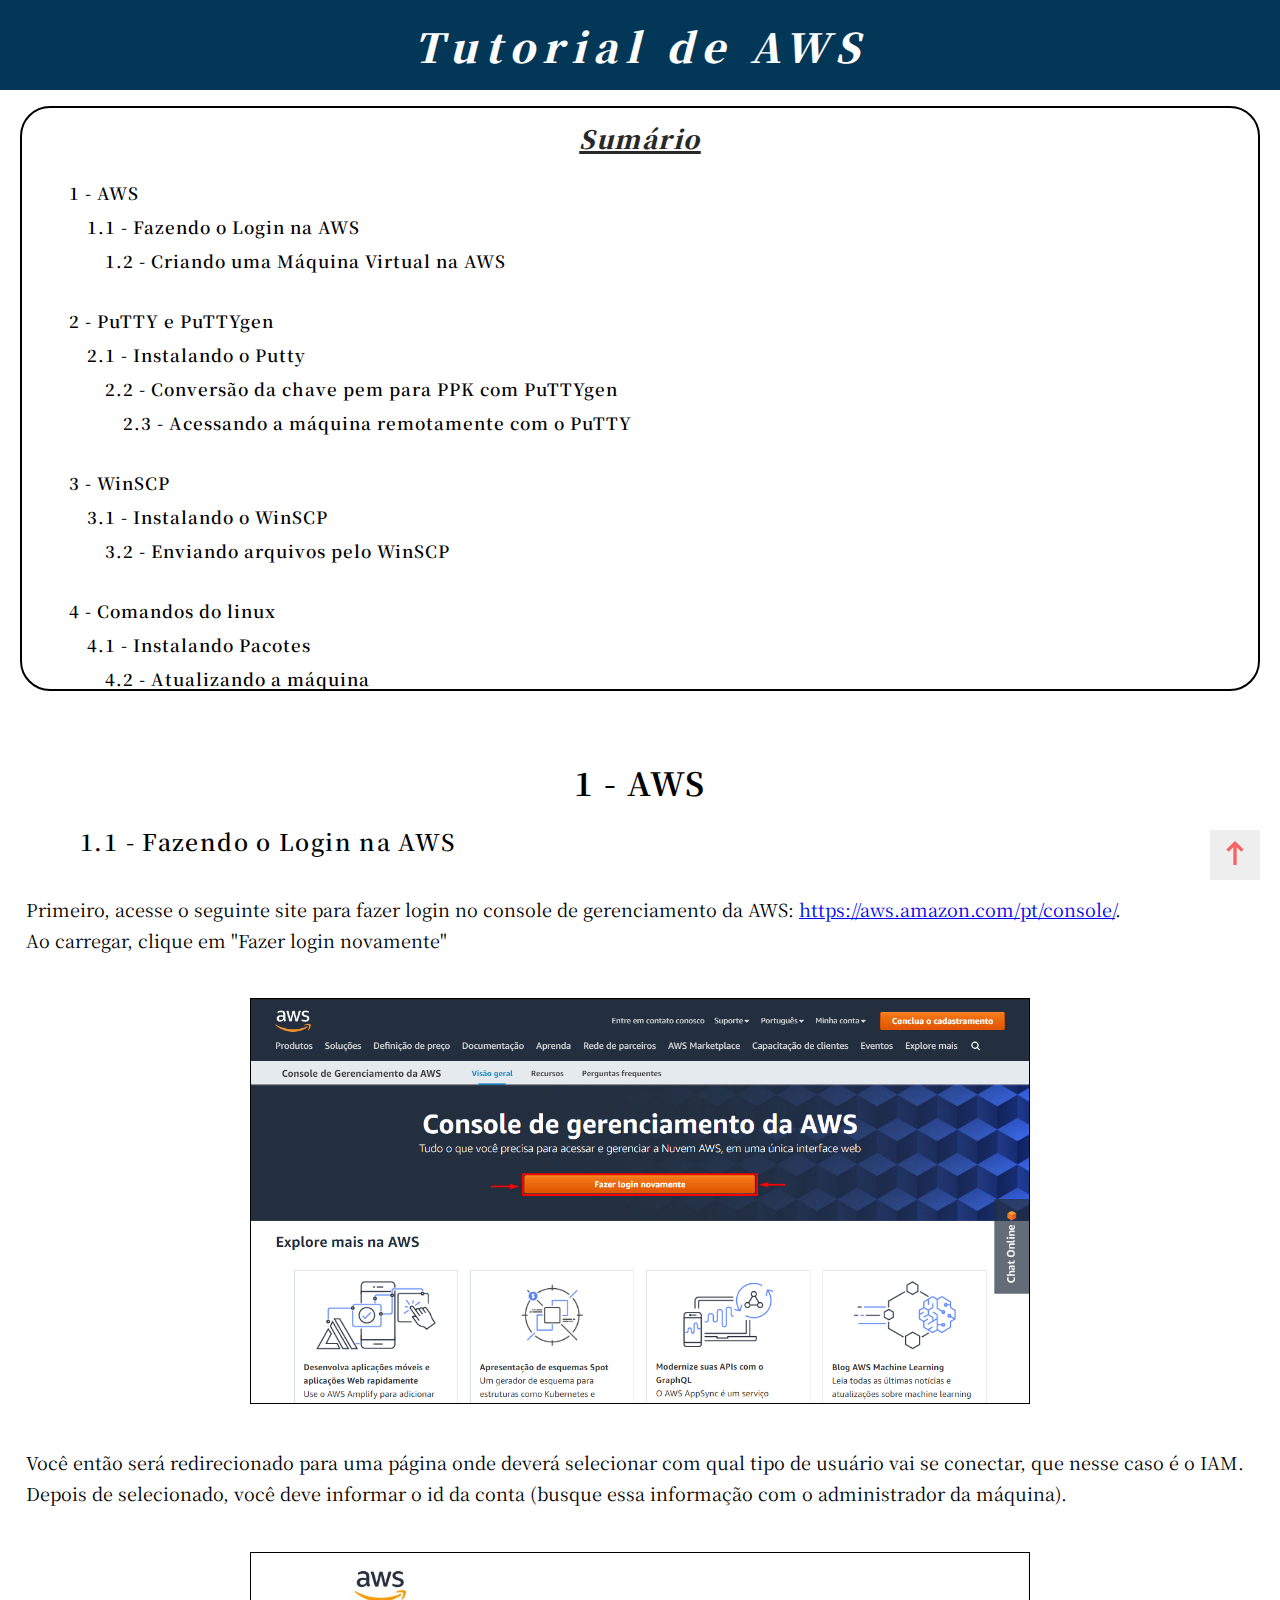
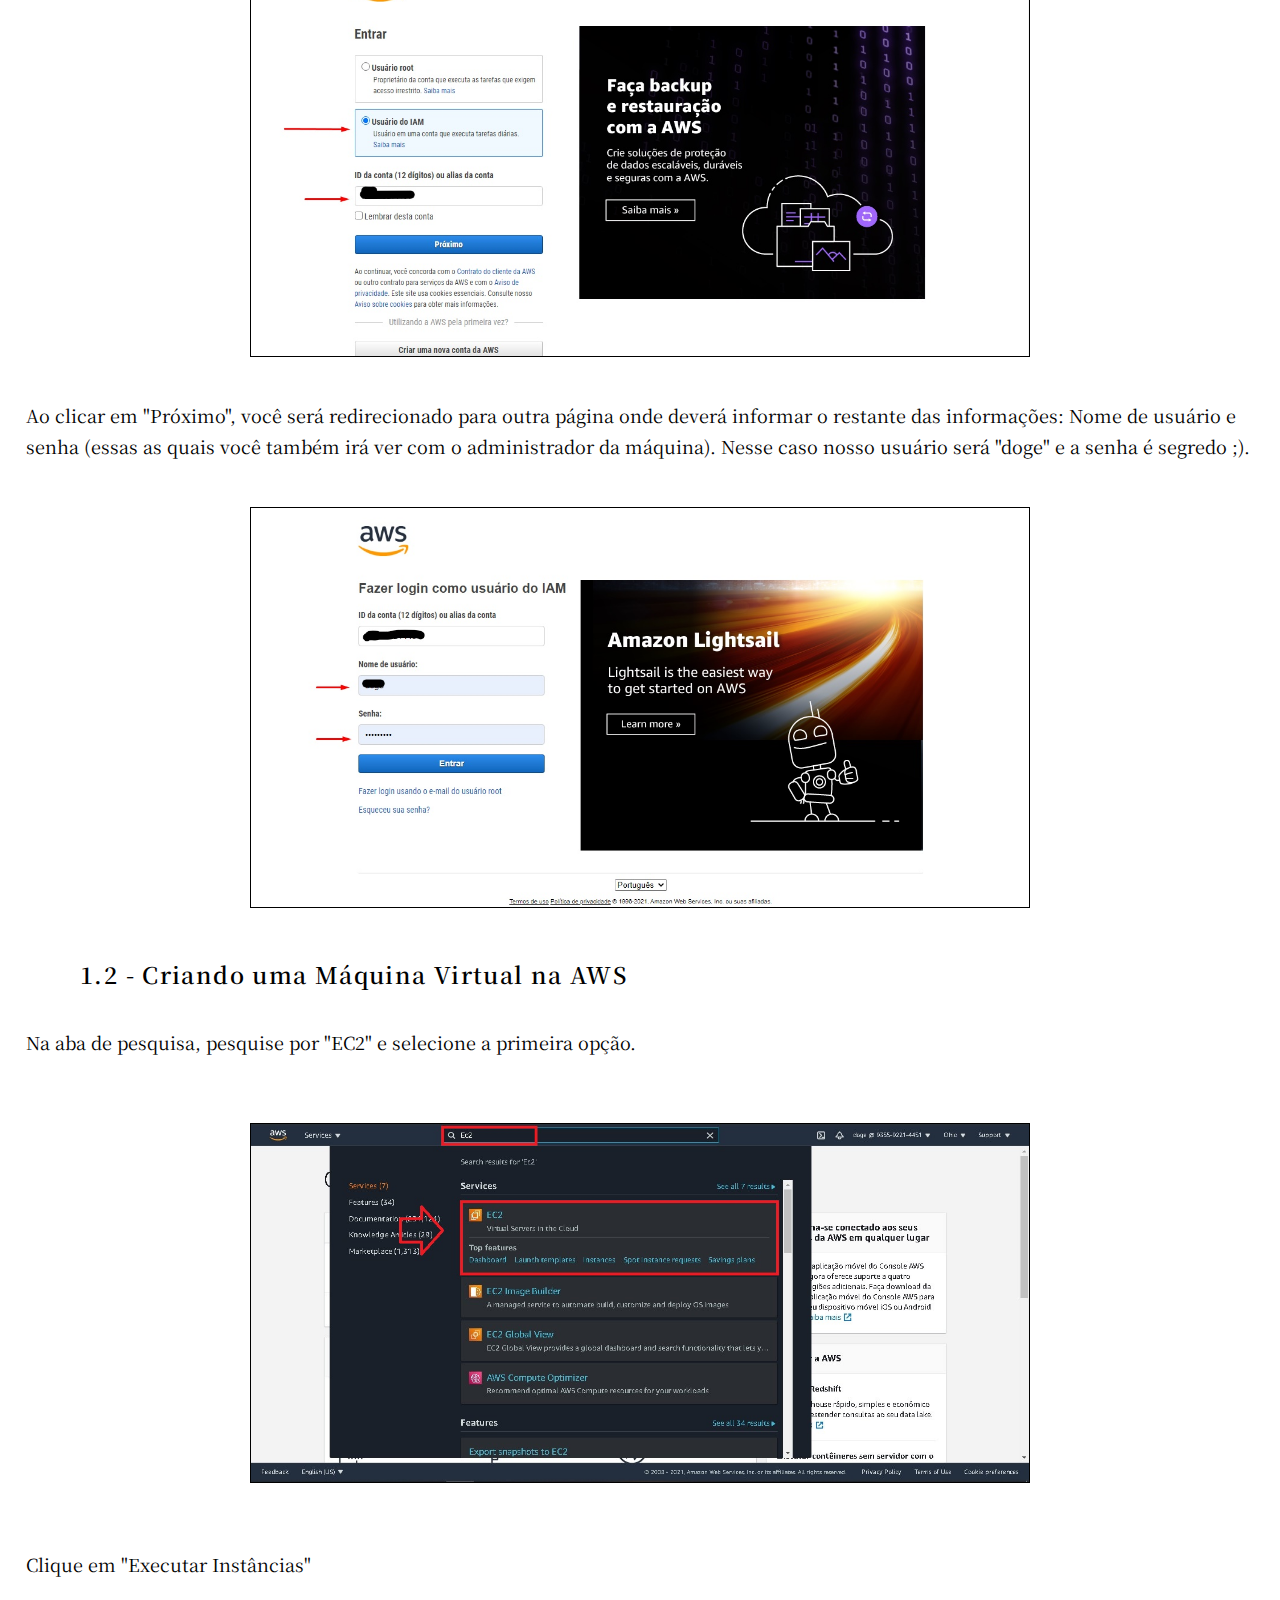
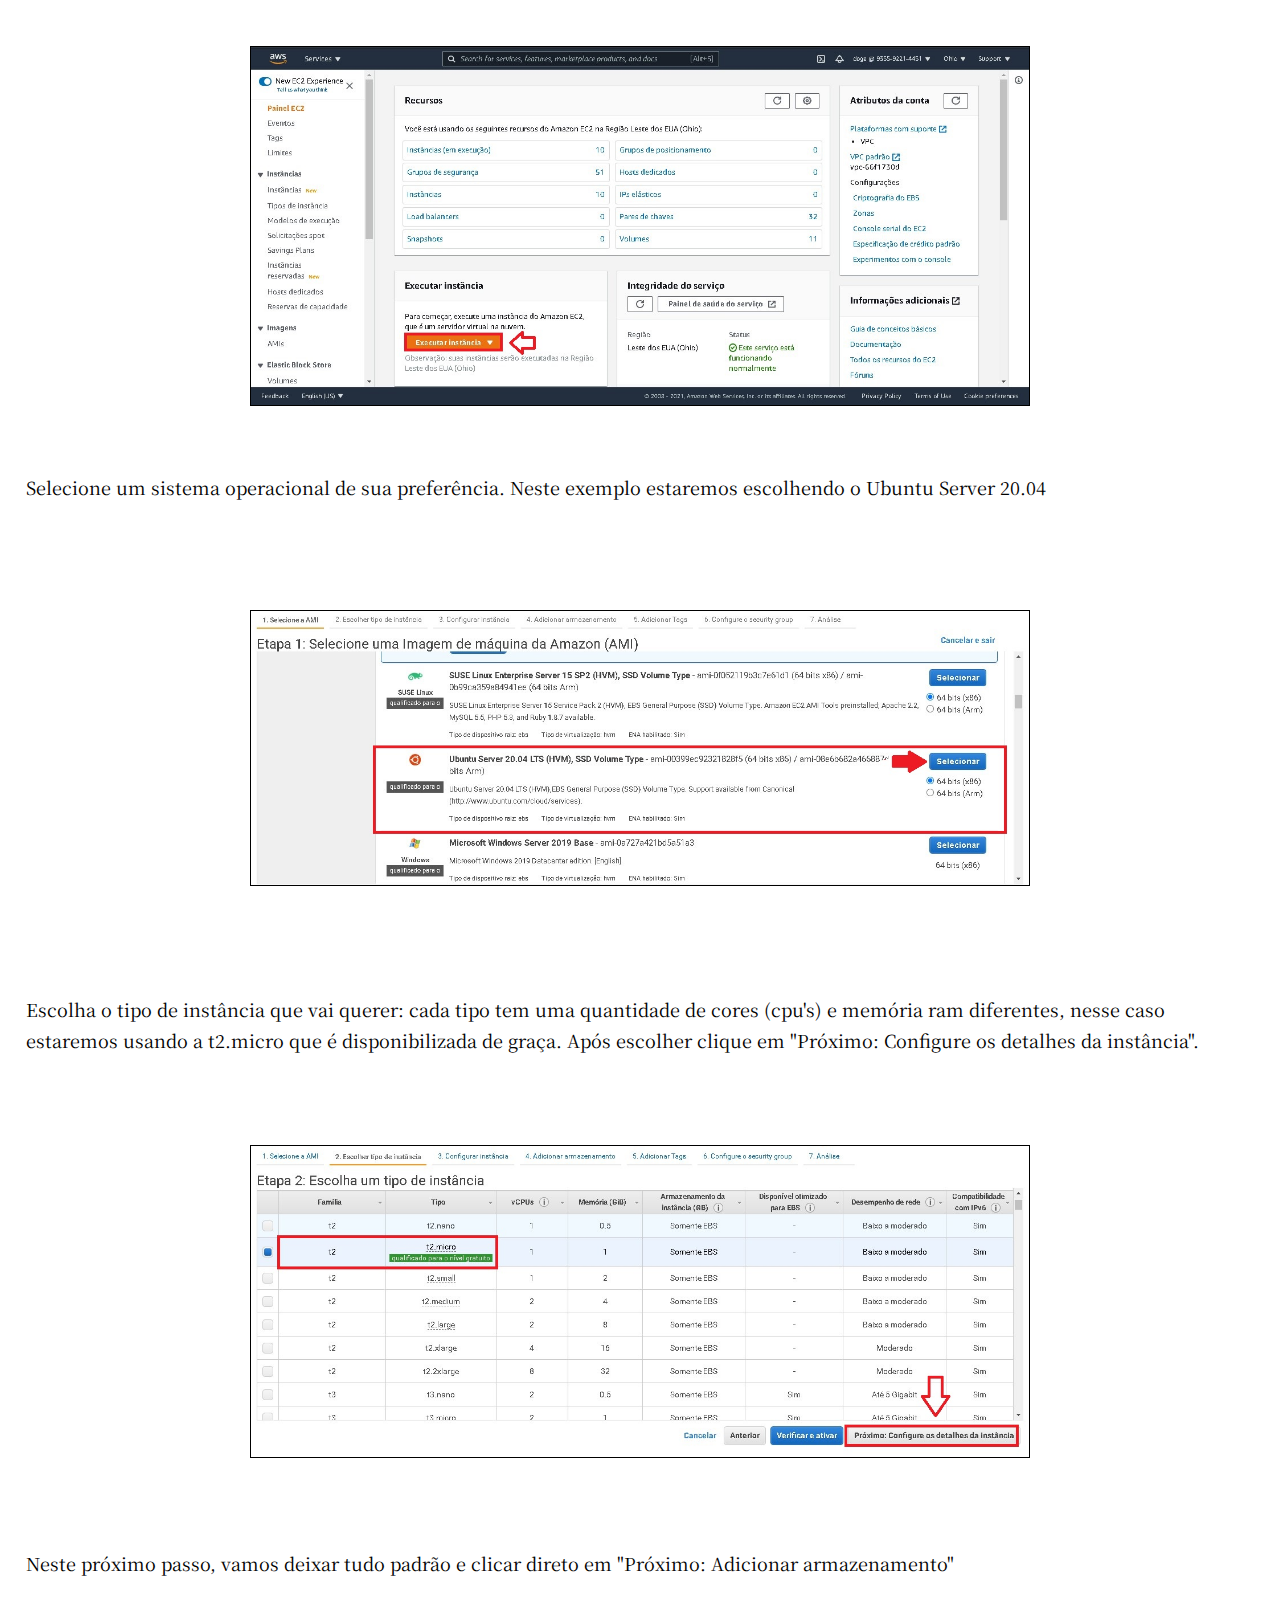
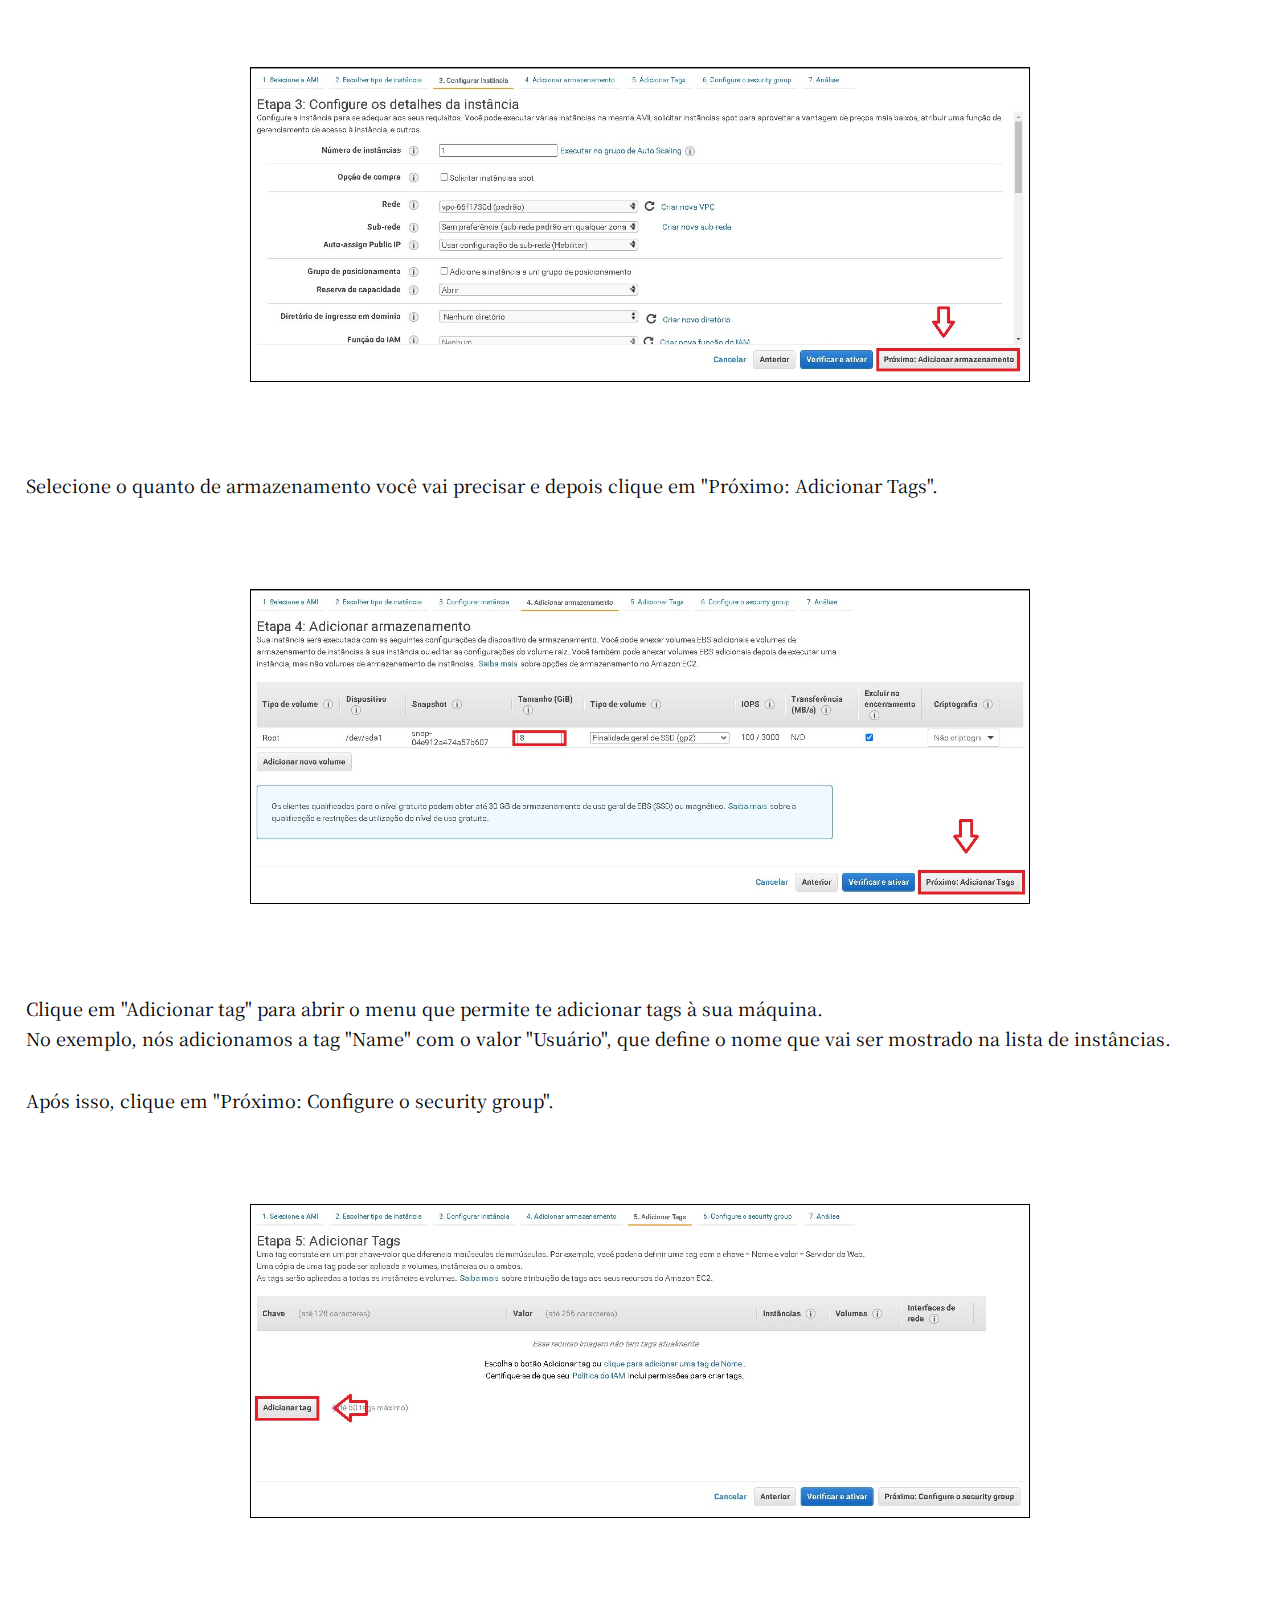
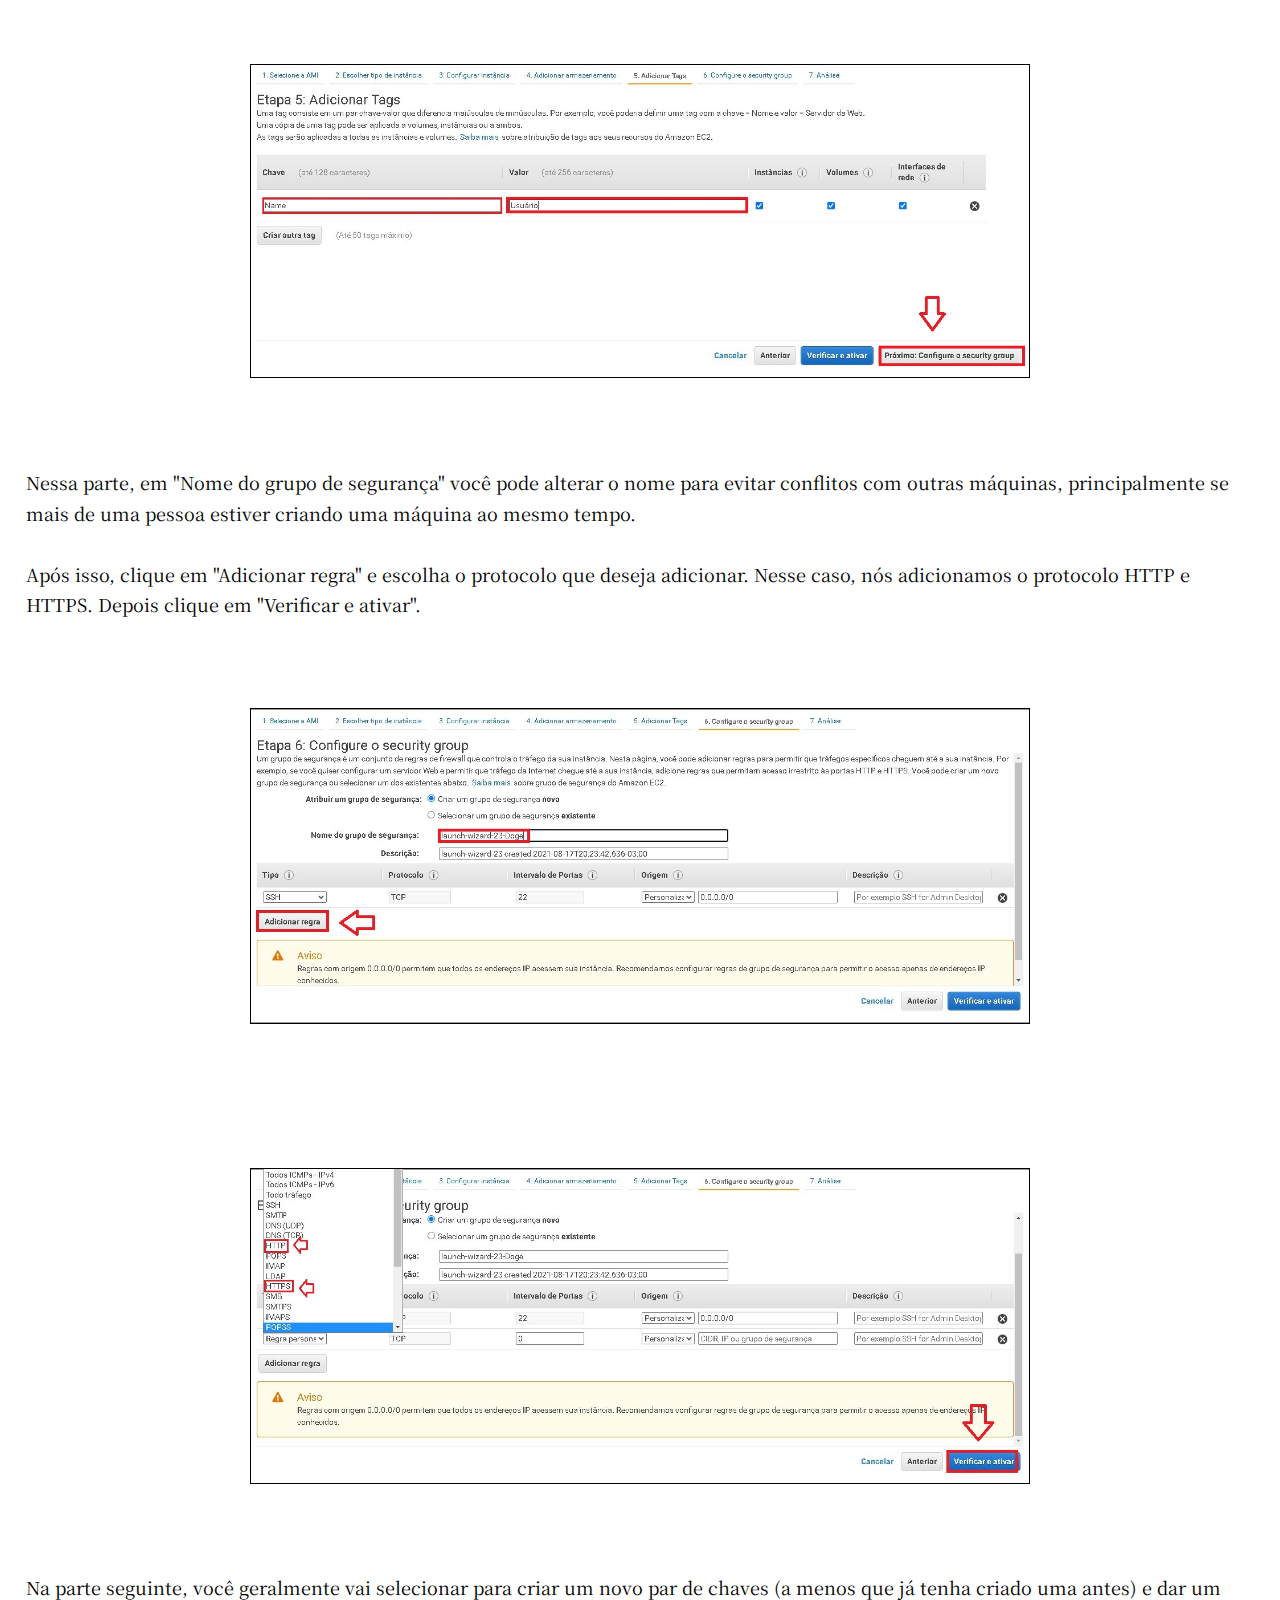
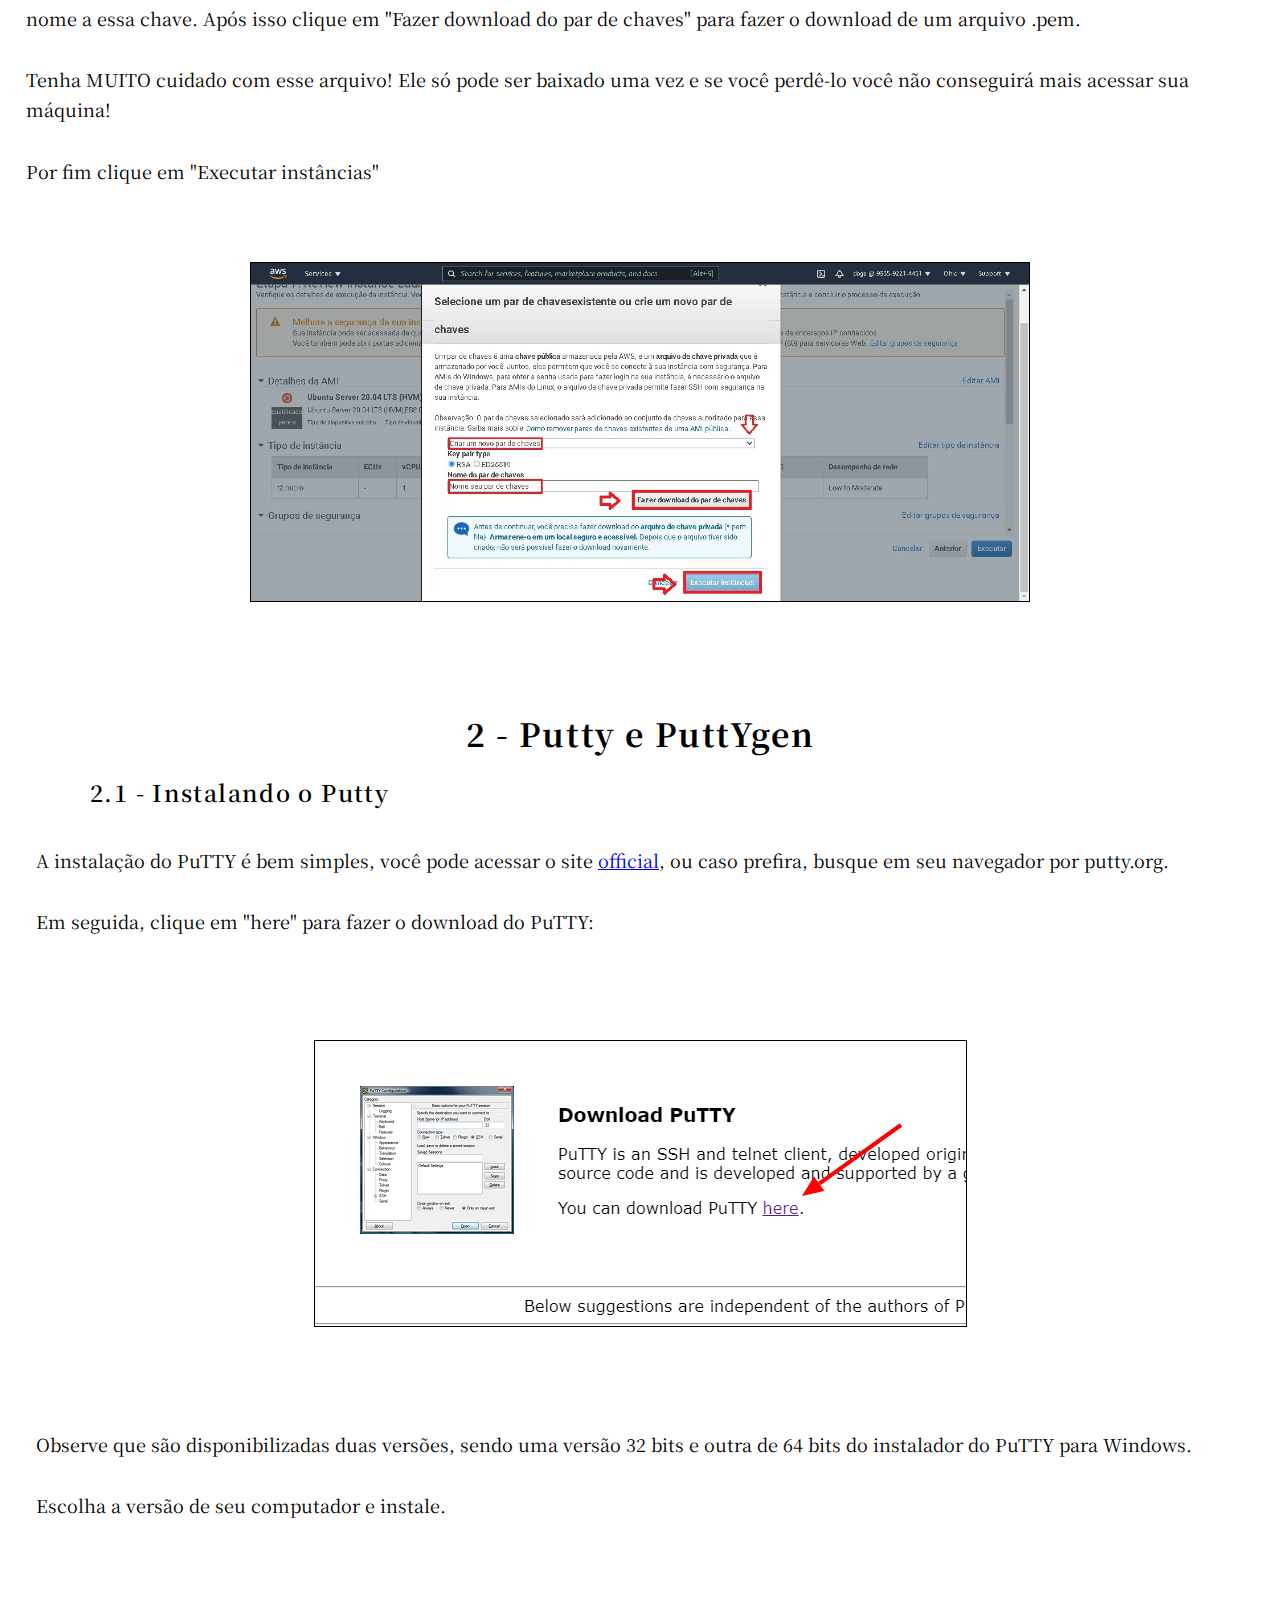
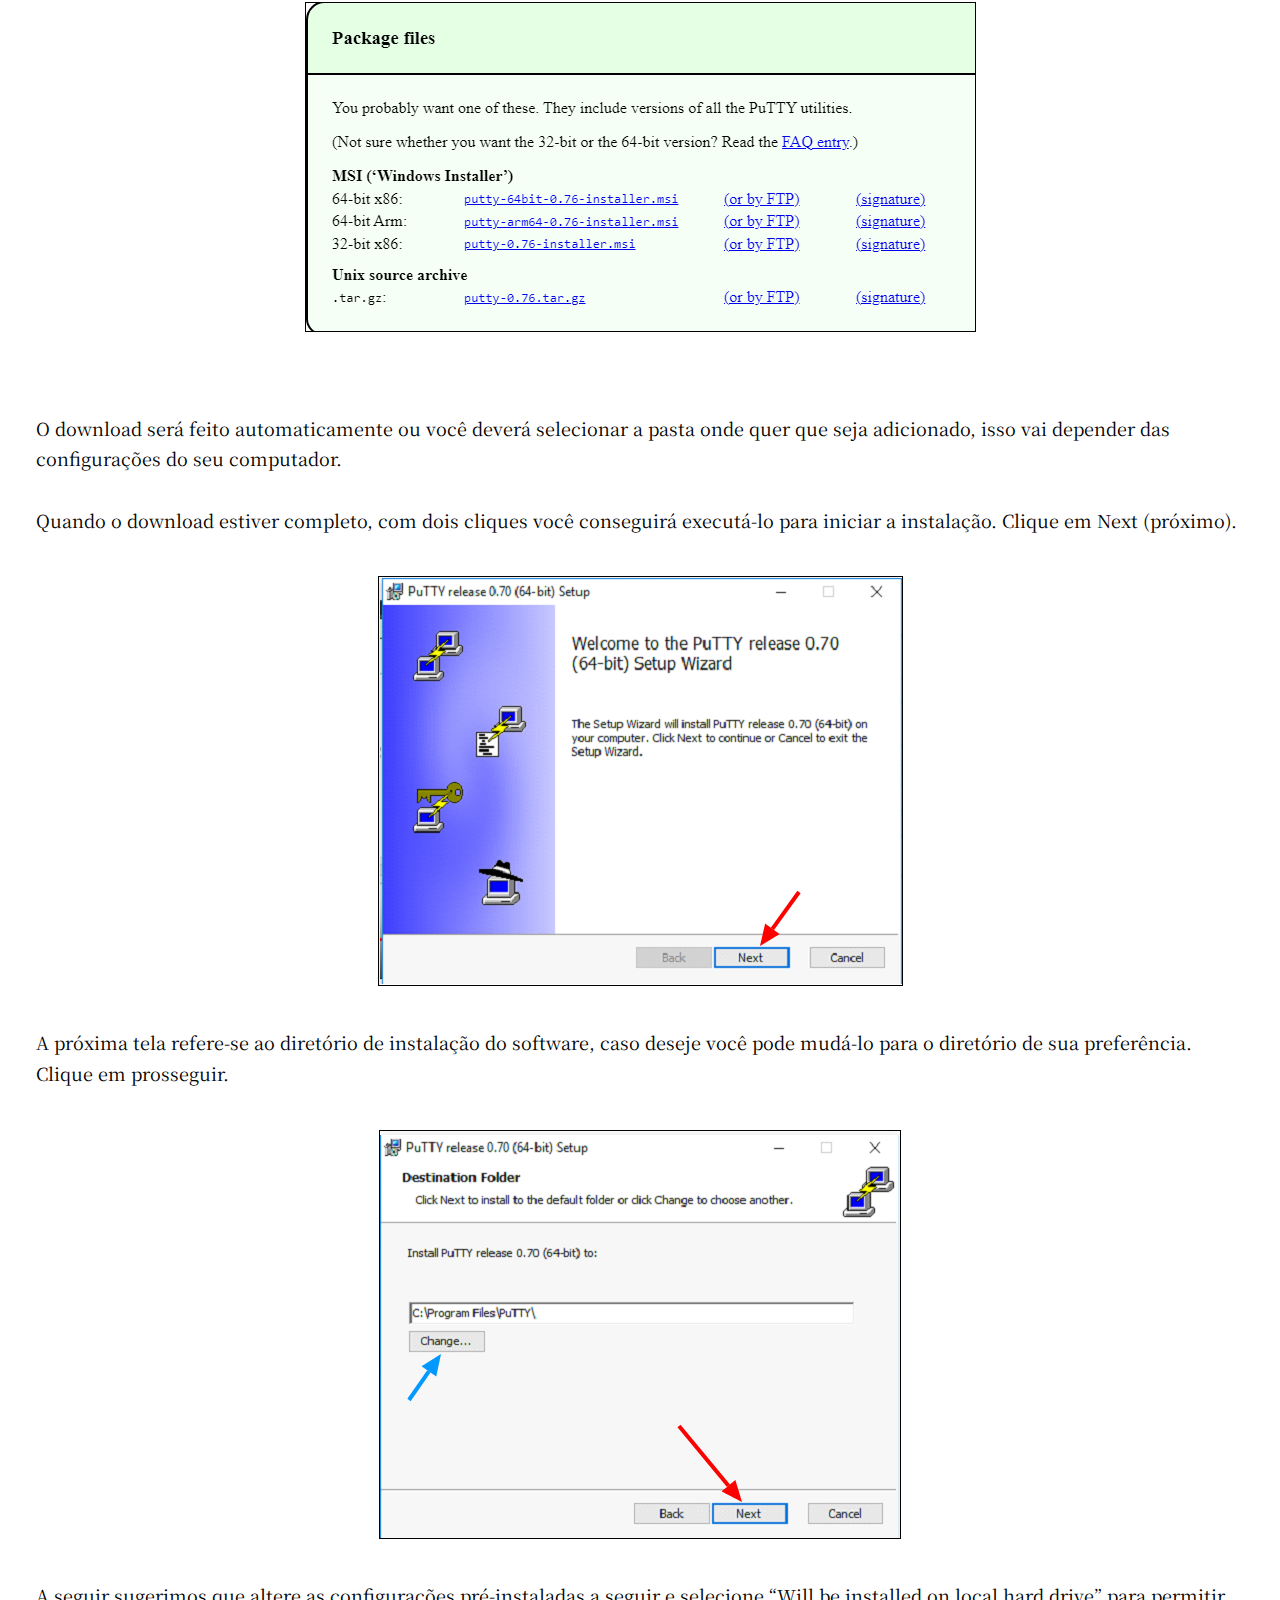
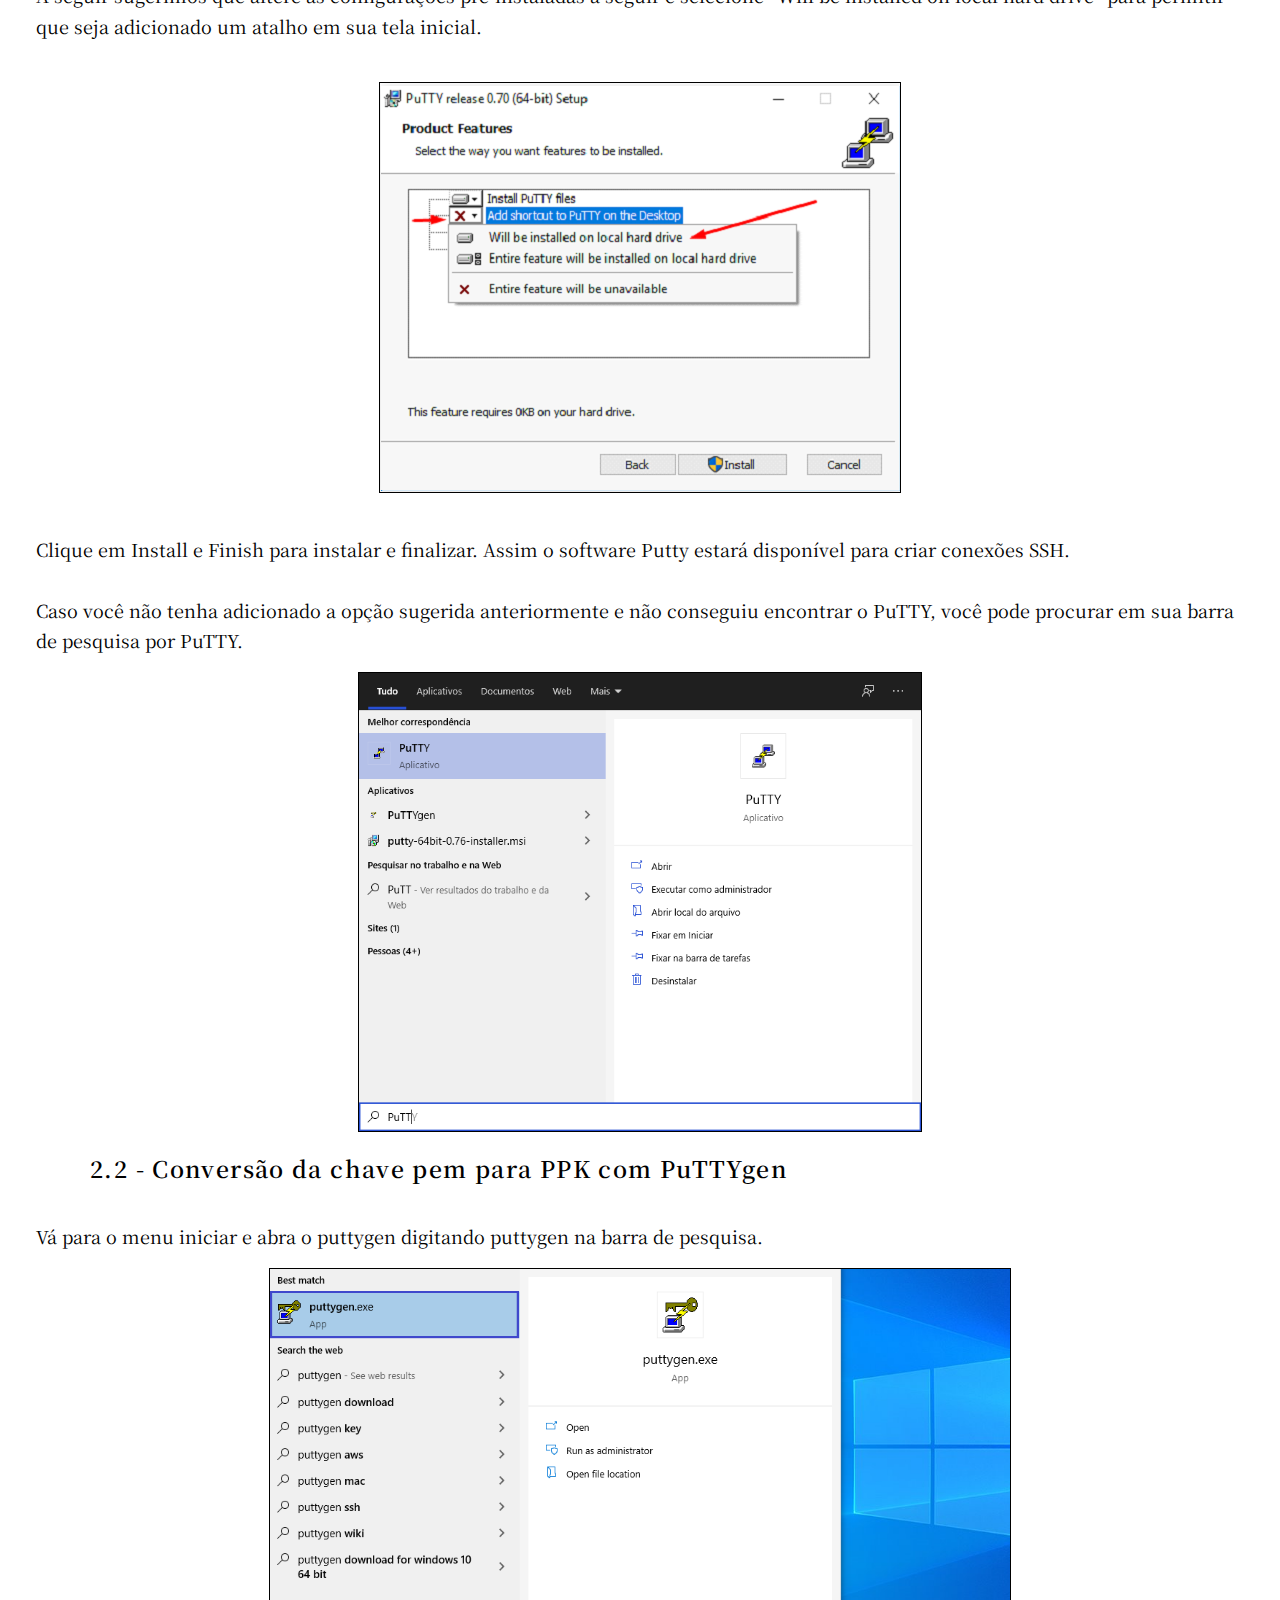
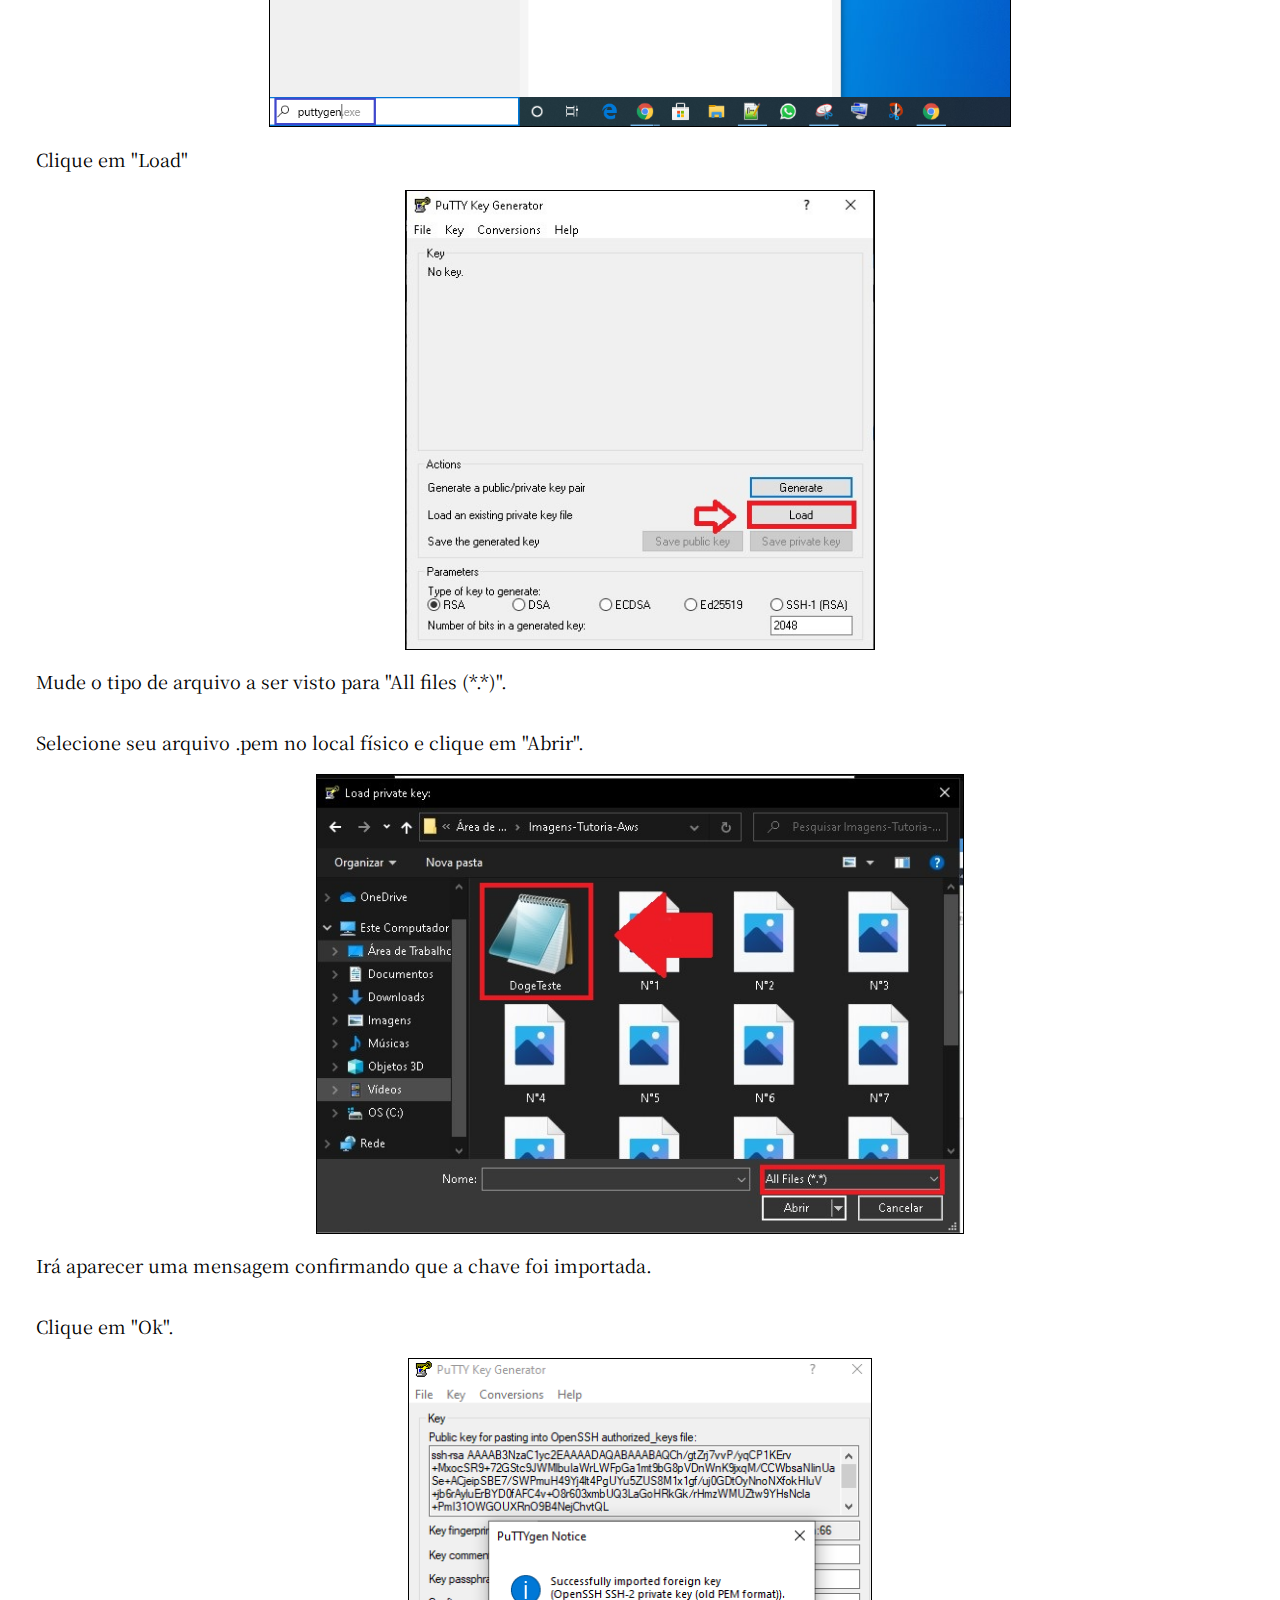
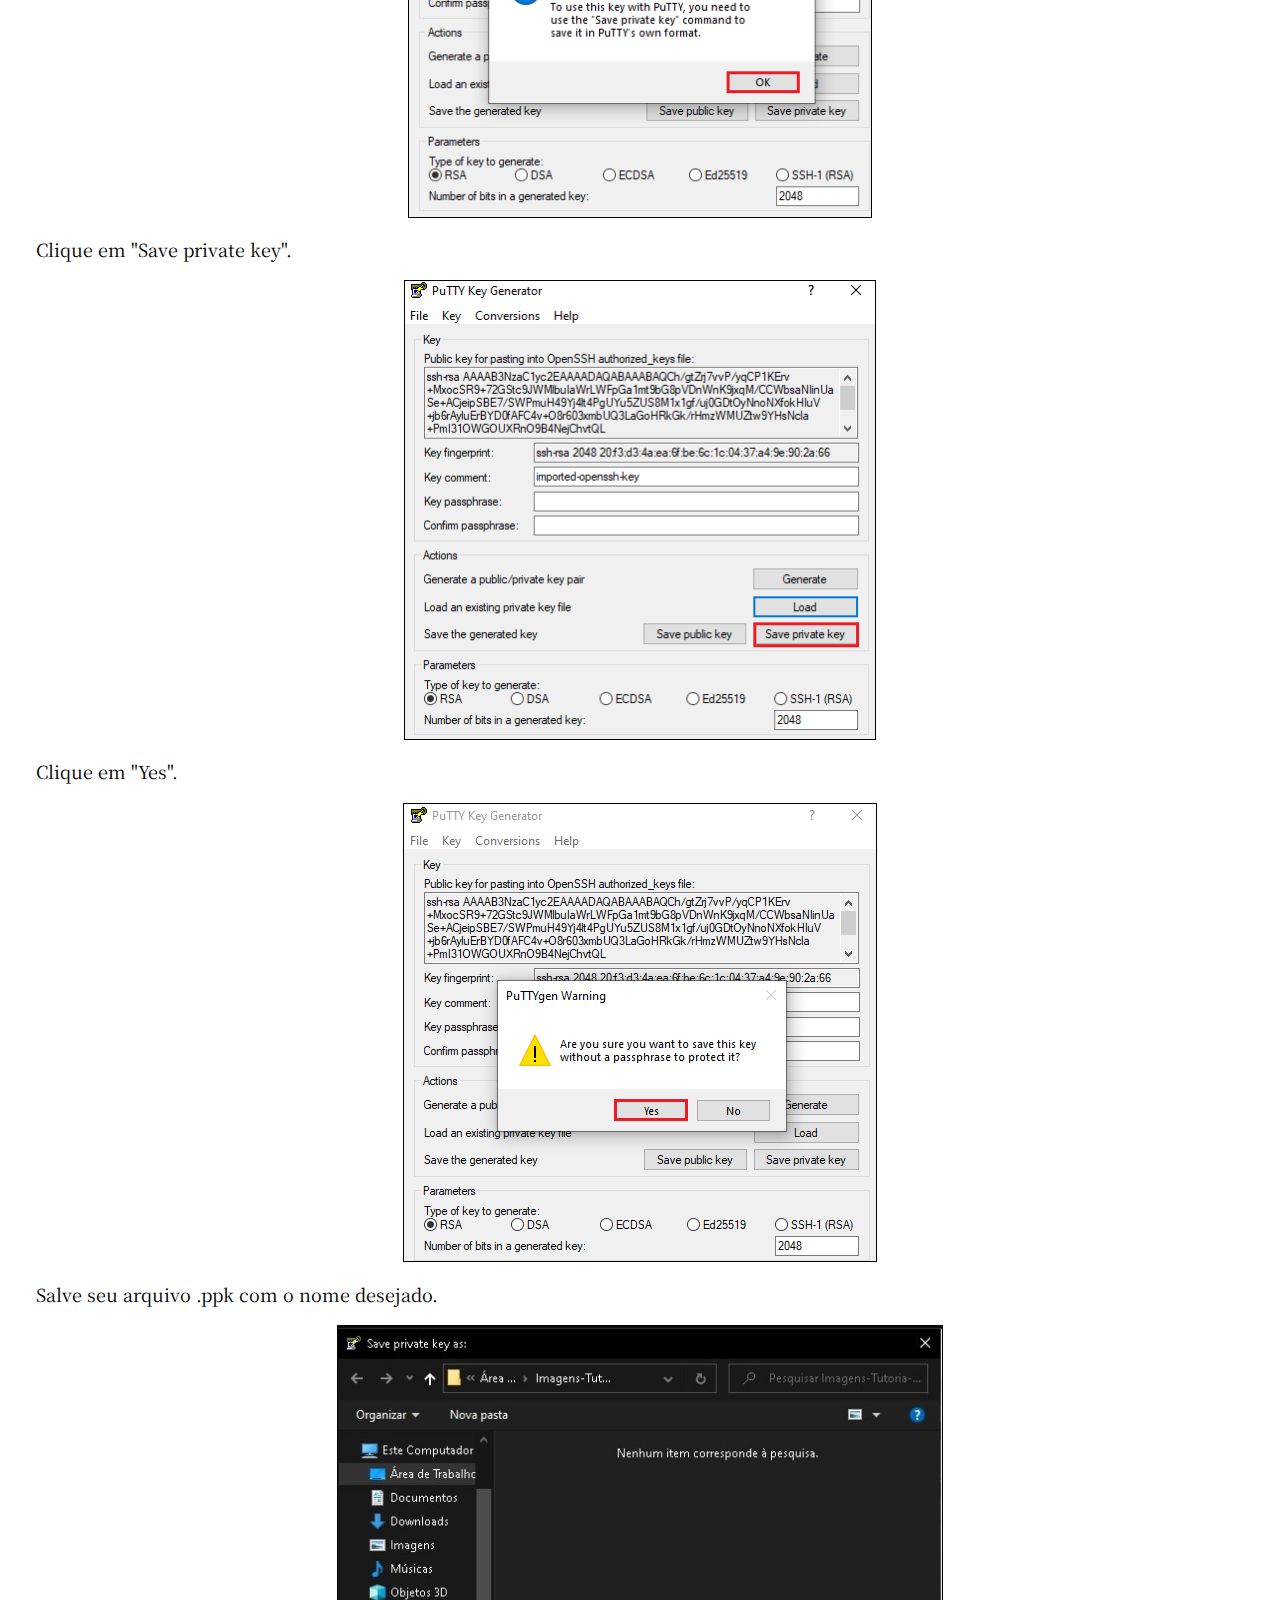
<file: index.html>
<!DOCTYPE html>
<html lang="pt-br">

<head>
    <meta charset="UTF-8">
    <meta http-equiv="X-UA-Compatible" content="IE=edge">
    <meta name="viewport" content="width=device-width, initial-scale=1.0">
    <title>Tutorial de AWS</title>

    <style>
        @import url('https://fonts.googleapis.com/css2?family=Noto+Serif+JP:wght@200;400&display=swap');
    </style>
    <link rel="stylesheet" href="css/style.css">
</head>

<body>
    <div id="top"></div>

    <div class="nav">
        <h1>Tutorial de AWS</h1>
    </div>

    <section class="container-summary">
        <div class="summary">

            <h3>Sumário</h3>
            <div class="topic-main-one">
                <a href="#aws">1 - AWS</a>
            </div>

            <div class="topic-child-main-one">
                <a href="#loginAws">1.1 - Fazendo o Login na AWS</a>
            </div>

            <div class="topic-child-main-two">
                <a href="#machineAws">1.2 - Criando uma Máquina Virtual na AWS</a>
            </div>

            <br>

            <div class="topic-main-one">
                <a href="#putty">2 - PuTTY e PuTTYgen</a>
            </div>

            <div class="topic-child-main-one">
                <a href="#installPutty">2.1 - Instalando o Putty</a>
            </div>

            <div class="topic-child-main-two">
                <a href="#pemPpk">2.2 - Conversão da chave pem para PPK com PuTTYgen</a>
            </div>

            <div class="topic-child-main-three">
                <a href="#acessMachine">2.3 - Acessando a máquina remotamente com o PuTTY</a>
            </div>

            <br>

            <div class="topic-main-one">
                <a href="#winscp">3 - WinSCP</a>
            </div>

            <div class="topic-child-main-one">
                <a href="#installWinSCP">3.1 - Instalando o WinSCP</a>
            </div>

            <div class="topic-child-main-two">
                <a href="#files">3.2 - Enviando arquivos pelo WinSCP</a>
            </div>

            <br>

            <div class="topic-main-one">
                <a href="#linux">4 - Comandos do linux </a>
            </div>

            <div class="topic-child-main-one">
                <a href="#pacotes">4.1 - Instalando Pacotes</a>
            </div>


            <div class="topic-child-main-two">
                <a href="#update">4.2 - Atualizando a máquina</a>
            </div>

            <div class="topic-child-main-three">
                <a href="#user">4.3 - Usuário</a>
            </div>


            <div class="topic-child-main-four">
                <a href="#diretorios">4.4 - Caminhando entre os arquivos</a>
            </div>

            <div class="topic-child-main-five">
                <a href="#pag">4.5 - Acessando a página</a>
            </div>
            

        </div>
    </section>

    <div class="buttonUp">
        <a href="#top"><img src="imagens/up-arrow.png" alt="suba"></a>
    </div>

    <article class="container-main-one">
        <h2 id="aws">1 - AWS</h2>

        <section id="loginAws">
            <h3>1.1 - Fazendo o Login na AWS</h3>
            <p>
                Primeiro, acesse o seguinte site para fazer login no console de gerenciamento da AWS:
                <a href="https://aws.amazon.com/pt/console/">https://aws.amazon.com/pt/console/</a>.
                <br>
                Ao carregar, clique em "Fazer login novamente"
            </p>

            <div class="container-main-image">
                <div class="container-img">
                    <img src="imagens/login1.png">
                </div>
            </div>

            <p>
                Você então será redirecionado para uma página onde deverá selecionar com qual tipo de usuário
                vai se conectar, que nesse caso é o IAM. Depois de selecionado, você deve informar o
                id da conta (busque essa informação com o administrador da máquina).
            </p>

            <div class="container-main-image">
                <div class="container-img">
                    <img src="imagens/login2.png">
                </div>
            </div>

            <p>
                Ao clicar em "Próximo", você será redirecionado para outra página onde deverá informar o
                restante das informações: Nome de usuário e senha (essas as quais você também irá ver com
                o administrador da máquina). Nesse caso nosso usuário será "doge" e a senha é segredo ;).
            </p>

            <div class="container-main-image">
                <div class="container-img">
                    <img src="imagens/login3.png">
                </div>
            </div>

        </section>
    
        <section id="machineAws">
            <h3>1.2 - Criando uma Máquina Virtual na AWS</h3>
            <p>
                Na aba de pesquisa, pesquise por "EC2" e selecione a primeira opção.
            </p>

            <div class="container-main-image">
                <div class="container-img">
                    <img src="imagens/N°0.png">
                </div>
            </div>

            <p>
                Clique em "Executar Instâncias"
            </p>

            <div class="container-main-image">
                <div class="container-img">
                    <img src="imagens/N°1.png">
                </div>
            </div>

            <p>
                Selecione um sistema operacional de sua preferência. Neste exemplo estaremos escolhendo o Ubuntu Server 20.04
            </p>

            <div class="container-main-image">
                <div class="container-img">
                    <img src="imagens/N°2.jpg">
                </div>
            </div>

            <p>
                Escolha o tipo de instância que vai querer: cada tipo tem uma quantidade de cores (cpu's) e memória ram diferentes, nesse caso estaremos usando a t2.micro que é disponibilizada de graça. Após escolher clique em "Próximo: Configure os detalhes da instância".
            </p>

            <div class="container-main-image">
                <div class="container-img">
                    <img src="imagens/N°3.jpg">
                </div>
            </div>

            <p>
                Neste próximo passo, vamos deixar tudo padrão e clicar direto em "Próximo: Adicionar armazenamento"
            </p>

            <div class="container-main-image">
                <div class="container-img">
                    <img src="imagens/N°4.jpg">
                </div>
            </div>

            <p>
                Selecione o quanto de armazenamento você vai precisar e depois clique em "Próximo: Adicionar Tags".
            </p>

            <div class="container-main-image">
                <div class="container-img">
                    <img src="imagens/N°5.jpg">
                </div>
            </div>

            <p>
                Clique em "Adicionar tag" para abrir o menu que permite te adicionar tags à sua máquina.<br>
                No exemplo, nós adicionamos a tag "Name" com o valor "Usuário", que define o nome que vai
                ser mostrado na lista de instâncias.<br>
                <br>
                Após isso, clique em "Próximo: Configure o security group".
            </p>

            <div class="container-main-image">
                <div class="container-img">
                    <img src="imagens/N°6.jpg">
                </div>
            </div>

            <div class="container-main-image">
                <div class="container-img">
                    <img src="imagens/N°7.jpg">
                </div>
            </div>

            <p>
                Nessa parte, em "Nome do grupo de segurança" você pode alterar o nome para evitar conflitos
                com outras máquinas, principalmente se mais de uma pessoa estiver criando uma máquina ao
                mesmo tempo.<br>
                <br>
                Após isso, clique em "Adicionar regra" e escolha o protocolo que deseja adicionar.
                Nesse caso, nós adicionamos o protocolo HTTP e HTTPS. Depois clique em "Verificar e ativar".
            </p>

            <div class="container-main-image">
                <div class="container-img">
                    <img src="imagens/N°8.jpg">
                </div>
            </div>

            <div class="container-main-image">
                <div class="container-img">
                    <img src="imagens/N°9.jpg">
                </div>
            </div>

            <p>
                Na parte seguinte, você geralmente vai selecionar para criar um novo par de chaves
                (a menos que já tenha criado uma antes) e dar um nome a essa chave. Após isso clique em
                "Fazer download do par de chaves" para fazer o download de um arquivo .pem.<br>
                <br>
                Tenha MUITO cuidado com esse arquivo! Ele só pode ser baixado uma vez e se você
                perdê-lo você não conseguirá mais acessar sua máquina!<br>
                <br>
                Por fim clique em "Executar instâncias"
            </p>

            <div class="container-main-image">
                <div class="container-img">
                    <img src="imagens/N°10.jpg">
                </div>
            </div>
            
        </section>

    </article>

    <article class="container-main-two">
        <section id="putty">
            <h2>2 - Putty e PuttYgen</h2>

            <h3 id="installPutty">2.1 - Instalando o Putty</h3>
            <p>
                A instalação do PuTTY é bem simples, você pode acessar o site <a href="https://www.putty.org/" target="_blank">official</a>, ou caso
                prefira, busque em seu navegador por putty.org.<br>
                <br>
                Em seguida, clique em "here" para fazer o download do PuTTY:
            </p>

            <div class="container-main-image">
                <div class="container-img">
                    <img src="imagens/putty1.png">
                </div>
            </div>

            <p>
                Observe que são disponibilizadas duas versões, sendo uma versão 32 bits e outra de
                64 bits do instalador do PuTTY para Windows.<br>
                <br>
                Escolha a versão de seu computador e instale.
            </p>

            <div class="container-main-image">
                <div class="container-img">
                    <img src="imagens/putty2.png">
                </div>
            </div>

            <p>
                O download será feito automaticamente ou você deverá selecionar a pasta onde quer que
                seja adicionado, isso vai depender das configurações do seu computador.<br>
                <br>
                Quando o download estiver completo, com dois cliques você conseguirá executá-lo para
                iniciar a instalação. Clique em Next (próximo).
            </p>

            <div class="container-main-image">
                <div class="container-img">
                    <img src="imagens/putty3.png">
                </div>
            </div>

            <p>
                A próxima tela refere-se ao diretório de instalação do software, caso deseje você 
                pode mudá-lo para o diretório de sua preferência. Clique em prosseguir.
            </p>

            <div class="container-main-image">
                <div class="container-img">
                    <img src="imagens/putty4.png">
                </div>
            </div>

            <p>
                A seguir sugerimos que altere as configurações pré-instaladas a seguir e selecione
                “Will be installed on local hard drive” para permitir que seja adicionado um atalho 
                em sua tela inicial.
            </p>

            <div class="container-main-image">
                <div class="container-img">
                    <img src="imagens/putty5.png">
                </div>
            </div>

            <p>
                Clique em Install e Finish para instalar e finalizar. Assim o software Putty estará
                disponível para criar conexões SSH.<br>
                <br>
                Caso você não tenha adicionado a opção sugerida anteriormente e não conseguiu
                encontrar o PuTTY, você pode procurar em sua barra de pesquisa por PuTTY.
            </p>

            <div class="container-main-image">
                <div class="container-img">
                    <img src="imagens/putty6.png">
                </div>
            </div>

            <h3 id="pemPpk">2.2 - Conversão da chave pem para PPK com PuTTYgen</h3>

            <p>
                Vá para o menu iniciar e abra o puttygen digitando puttygen na barra de pesquisa.
            </p>

            <div class="container-main-image">
                <div class="container-img">
                    <img src="imagens/puttygen1.png">
                </div>
            </div>

            <p>
                Clique em "Load"
            </p>

            <div class="container-main-image">
                <div class="container-img">
                    <img src="imagens/N°12.jpg">
                </div>
            </div>

            <p>
                Mude o tipo de arquivo a ser visto para "All files (*.*)".<br>
                <br>
                Selecione seu arquivo .pem no local físico e clique em "Abrir".
            </p>

            <div class="container-main-image">
                <div class="container-img">
                    <img src="imagens/N°13.jpg">
                </div>
            </div>

            <p>
                Irá aparecer uma mensagem confirmando que a chave foi importada.<br>
                <br>
                Clique em "Ok".
            </p>

            <div class="container-main-image">
                <div class="container-img">
                    <img src="imagens/puttygen2.png">
                </div>
            </div>

            <p>
                Clique em "Save private key".
            </p>

            <div class="container-main-image">
                <div class="container-img">
                    <img src="imagens/puttygen3.png">
                </div>
            </div>

            <p>
                Clique em "Yes".
            </p>

            <div class="container-main-image">
                <div class="container-img">
                    <img src="imagens/puttygen4.png">
                </div>
            </div>

            <p>
                Salve seu arquivo .ppk com o nome desejado.
            </p>

            <div class="container-main-image">
                <div class="container-img">
                    <img src="imagens/N°14.jpg">
                </div>
            </div>

            <p>
               Com isso, convertemos o arquivo .pem para um arquivo .ppk e agora podemos conectar
                ao servidor com a ajuda do arquivo .ppk usando o PuTTY.
            </p>
           
            <h3 id="acessMachine">2.3 - Como acessar a máquina remotamente com o PuTTY</h3>
            
            <p>
                Na tela inicial do PuTTY, copie o endereço de IP da máquina no campo "Host Name
                (or IP address) e selecione a opção "SSH" em "Connection type".<br>
                <br>
                Após isso, aba a esquerda, clique no "+" em SSH e depois em  "Auth".
            </p>

            <div class="container-main-image">
                <div class="container-img">
                    <img src="imagens/N°15.jpg">
                </div>
            </div>

            <p>
                Ao clicar em "Auth", você verá uma tela de opções de autenticação do SSH.
                Nessa tela, em "Private key file for authentication", clique em "Browse", vá até
                o diretório onde você salvou a sua chave convertida em .ppk e selecione a mesma.<br>
                <br>
                Após isso clique em "Open".
            </p>

            <div class="container-main-image">
                <div class="container-img">
                    <img src="imagens/N°16.jpg">
                </div>
            </div>

            <p>
                Feito isso, o PuTTY irá conectar na máquina e mostrar um terminal pedindo um login.<br>
                <br>
                Você deve verificar qual é o usuário padrão de acordo com o sistema que escolheu na
                criação da máquina. Nesse exemplo o usuário é "ubuntu" pois selecionamos o Ubuntu Server
                como sistema operacional.
            </p>

            <div class="container-command-image">
                <div class="container-command">
                    <img src="imagens/N°17.jpg">
                </div>
            </div>
    
        </section>
    </article>
    
    <article class="container-main-three">
        <section id="winscp">
            <h2>3 - WinSCP</h2>

            <h3 id="installWinSCP">3.1 - Instalando o WinSCP</h3>
            <p>
                Para conseguirmos transferir os nossos arquivos para a máquina virtual, iremos usar o WinSCP.
                Você pode instalá-lo nesse
                <a href="https://winscp.net/eng/download.php" target="_blank">link</a>,
                e clicar no botão "DOWNLOAD WINSCP", em seguida o programa será instalado automáticamente
                ou você terá que escolher o diretório que você deseja salvá-lo.
            </p>

            <div class="container-main-image">
                <div class="container-img">
                    <img src="imagens/winscp1.png">
                </div>
            </div>

            <p>
                Depois de ter feito o download, clique duas vezes no programa instalado e ele irá exibir
                essa tela:
            </p>

            <div class="container-main-image">
                <div class="container-img">
                    <img src="imagens/winscp2.png">
                </div>
            </div>
        
            <p>
                Se quiser você pode ler os termos de uso e clicar em aceitar.
                Agora, selecione a opção Atualização Completa, para você ter o maior proveito do software.<br>
                <br>
                Em seguida clique em Avançar. 
            </p>

            <div class="container-main-image">
                <div class="container-img">
                    <img src="imagens/winscp3.png">
                </div>
            </div>

            <p>
                Agora, você terá que selecionar o tipo de interface que você deseja usar.
                Por padrão, eu uso a interface Commander, por ser mais fácil de usar.<br>
                <br>
                Em seguida clique em Avançar.
            </p>

            <div class="container-main-image">
                <div class="container-img">
                    <img src="imagens/winscp4.png">
                </div>
            </div>

            <p>
                Certo! Agora você pode conferir as suas configurações escolhidas.<br>
                <br>
                Por fim, você pode clicar em instalar e o programa será instalado.
            </p>

            <div class="container-main-image">
                <div class="container-img">
                    <img src="imagens/winscp5.png">
                </div>
            </div>

            <p>
                Pronto! O WinSCP está instalado e pronto para ser usado.
                Marque a caixinha "Executar o WinSCP" para você começar a usá-lo.<br>
                Caso deseje saber mais sobre winscp, você pode marcar a caixinha 
                Abrir página web para iniciantes".
            </p>

            <div class="container-main-image">
                <div class="container-img">
                    <img src="imagens/winscp6.png">
                </div>
            </div>

            <h3 id="files">3.2 - Enviando arquivos pelo WinSCP</h3>
            <p>
                Após instalar o WinSCP, abra-o e coloque em "Host" o endereço de IP da
                sua máquina e em "Usuário" coloque ubuntu. Após isso clique em "avançado".
            </p>

            <div class="container-main-image">
                <div class="container-img">
                    <img src="imagens/enviarwinscp1.png">
                </div>
            </div>
            
            <p>
                Clique em autenticação do espaço SSH e clique nos "..." do lado da barra que
                pede o Arquivo de Chave privada.
            </p>

            <div class="container-main-image">
                <div class="container-img">
                    <img src="imagens/enviarwinscp2.png">
                </div>
            </div>

            <p>
                Procure e clique na Chave Privada da sua máquina que vai estar no formato ".ppk" (convertida 
                anteriormente) e então voltará para a tela da autenticação do SSH.
                Feito isso é só clicar em "OK" e depois aparecerá a tela anterior e então, clique em "Login".
            </p>

            <div class="container-main-image">
                <div class="container-img">
                    <img src="imagens/enviarwinscp3.png">
                </div>
            </div>

            <p>
               Irá aparecer uma tela perguntando se o usuário tem certeza da ação realizada,
               apenas clique em "sim".
            </p>

            <div class="container-main-image">
                <div class="container-img">
                    <img src="imagens/enviarwinscp4.png">
                </div>
            </div>

            <p>
                Então vai aparecer os seus arquivos e os do lado direito são da sua máquina virtual.<br>
                <br>
                Na janela principal do programa WinSCP, clique em "Open directory";
            </p>

            <div class="container-main-image">
                <div class="container-img">
                    <img src="imagens/enviarwinscp5t.png">
                </div>
            </div>

            <p>
                Na janela "Open directory", clique em "Browse";
            </p>

            <div class="container-main-image">
                <div class="container-img">
                    <img src="imagens/enviarwinscp6.png">
                </div>
            </div>

            <p>
                Selecione a pasta que contém os arquivos que deseja copiar e depois clique em "OK".<br>
                Em nosso exemplo selecionamos a pasta "Desktop";
            </p>

            <div class="container-main-image">
                <div class="container-img">
                    <img src="imagens/enviarwinscp7.png">
                </div>
            </div>

            <p>
                De volta a janela "Open directory", clique em "OK";
            </p>

            <div class="container-main-image">
                <div class="container-img">
                    <img src="imagens/enviarwinscp8.png">
                </div>
            </div>

            <p>
                De volta a janela principal do WinSCP, o lado esquerdo (A) mostra a pasta local, 
                que foi selecionada nas etapas anteriores de 3 a 6, já do lado direito (B)
                mostra a pasta remota do servidor. Para efetuar a cópia do arquivo, basta selecioná-lo
                e arrastar da pasta local (janela da esquerda A) para a pasta remota (janela da direita B);
            </p>

            <div class="container-main-image">
                <div class="container-img">
                    <img src="imagens/enviarwinscp9.png">
                </div>
            </div>

            <p>
                A janela abaixo irá aparecer para confirmar que o arquivo selecionado será 
                copiado para a pasta remota. Clique em "Copy" para começar a cópia e após 
                finalizar a cópia o arquivo aparecerá na pasta remota do servidor.
            </p>

            <div class="container-main-image">
                <div class="container-img">
                    <img src="imagens/enviarwinscp10.png">
                </div>
            </div>
        </section>
    </article>

    <article class="container-main-four" id="linux">
        <h2>4 - Comandos do Linux</h2>
        <p>
            Vamos ver agora alguns comandos básicos que podemos usar para conseguirmos subir um site em um servidor. Mas antes, seria bom você já ter um arquivo HTML para que você possa vê-lo. <br>
            Para esse Guia eu usarei o Ubuntu Server.
        </p>

        <h3 id="pacotes">4.1 - Instalando Pacotes</h3>
        <p>
            É bem simples instalar pacotes no linux. Exemplo: "sudo apt install nome do pacote". <br>
            Se você estiver no modo super usuário (sudo), você não precisa usar a palavra chave "sudo" antes do "apt". Vamos ver isso na prática:
        </p>

        <div class="container-command-image">
            <div class="container-command">
                <img src="imagens/ubuntu1.png">
            </div>
        </div>
        

        <h3 id="update">4.2 - Atualizando a máquina</h3>
        <p>
            Precisamos atualizar a nossa máquina também, para isso vamos usar os seguintes comandos:
        </p>
        <ol>
            <li> sudo apt update</li>
            <li> sudo apt upgrade</li>
        </ol>

        <div class="container-command-image">
            <div class="container-command">
                <img src="imagens/ubuntu2.png">
            </div>
        </div>
        <br>
        <div class="container-command-image">
            <div class="container-command">
                <img src="imagens/ubuntu3.png">
            </div>
        </div>
        <br>
        <div class="container-command-image">
            <div class="container-command">
                <img src="imagens/ubuntu4.png">
            </div>
        </div>

        <h3 id="user">4.3 - Usuário</h3>
        <p>
            Para entrarmos no modo de super usuário, temos que usar o comando "sudo su". Temos que entrar nesse modo para podermos caminhar entre os diretórios de nossa máquina e receber os privilégios de root.
        </p>
        <div class="container-command-image">
            <div class="container-command">
                <img src="imagens/ubuntu5.png">
            </div>
        </div>

        <h3 id="diretorios">4.4 - Caminhando entre os arquivos</h3>
        <p>
            Agora que já entramos em nosso diretório principal, podemos usar alguns comandos para navegar nele e localizar onde fica os nossos arquivos que hospedamos mais cedo pelo WinSCP.
            Para começarmos vou precisar que você saia do diretório atual em que você está. Para isso você utilizara o seguinte comando:
        </p>

        <div class="container-command-image">
            <div class="container-command">
                <img src="imagens/ubuntu6.png">
            </div>
        </div>

        <p>
            Agora vamos entrar na pasta em que colocamos a pasta do nosso site. Vou listar alguns comandos que vamos utilizar:
        </p>
        <ol>
            <li>ls - (Para ele mostrar quais são os arquivos e pastas que se encontram em nosso diretório atual)</li>
            <li>cd nome-do-diretorio/ - (Já utilizamos esse. Ele nos permite entrar em um diretório.)</li>
            <li>cd .. - (Para sair do diretório atual e voltar ao anterior)</li>
            <li>clear  - (Para limpar a tela)</li>
        </ol>

        <p>
            O nosso objetivo é encontrar o diretório "var/www/html/". Para isso você tem duas opções:
        </p>
        <div class="container-command-image">
            <div class="container-command">
                <img src="imagens/ubuntu6.png">
            </div>
        </div>
        <p>
            1 - Digitar o caminho e ir direto para ele:<br>
            cd var/www/html/
        </p>
        <div class="container-command-image">
            <div class="container-command">
                <img src="imagens/ubuntu7.png">
            </div>
        </div>

        <p>
            2 - Caminhar até o diretório usando os comandos "cd", para entrar em um diretório, e "ls", para ver os diretórios e arquivos.
        </p>

        <div class="container-command-image">
            <div class="container-command">
                <img src="imagens/ubuntu8.png">
            </div>
        </div>
        <br>

        <div class="container-command-image">
            <div class="container-command">
                <img src="imagens/ubuntu9.png">
            </div>
        </div>
        <br>
       
        <div class="container-command-image">
            <div class="container-command">
                <img src="imagens/ubuntu10.png">
            </div>
        </div>
        <br>

        <div class="container-command-image">
            <div class="container-command">
                <img src="imagens/ubuntu11.png">
            </div>
        </div>
        <br>

        <div class="container-command-image">
            <div class="container-command">
                <img src="imagens/ubuntu12.png">
            </div>
        </div>
        <br>

        <div class="container-command-image">
            <div class="container-command">
                <img src="imagens/ubuntu13.png">
            </div>
        </div>

        
        <h3 id="pag">4.4 - Acessando a página</h3>
        <p>
            Agora vamos ao que nos interessa. Vamos Acessar a nossa página. Essa é a parte mais simples desse tutorial, basta você digitar o ip da sua máquina em seu navegador. Caso você não saiba o ip dela, você consegue encontrar o ip da sua máquina no console da AWS, verificando as instâncias.<br>
            Para acessar, basta digitar o ip da máquina na barra de pesquisa em seu navegador.
        </p>

        <div class="container-command-image">
            <div class="container-command">
                <img src="imagens/acessando.png">
            </div>
        </div>

        <p>
            Caso, tenha dado algum erro. Verifique se o nome do seu arquivo html está como "index.html". Se ele não estiver, digite do seguinte modo em seu navegador: 
        </p>

        <div class="container-command-image">
            <div class="container-command">
                <img src="imagens/acessando2.png">
            </div>
        </div>

        <p>
            No lugar de "teste.html", digite o nome de seu arquivo. 
        </p>

    </article>

    <footer>
        <span>&copy; Equipe DOGE</span>
        <a href="https://github.com/CauaRodrigues/tutorial-aws.git" target="_blank"><img src="imagens/github.png" alt="repositório do github"></a>
    </footer>

</body>
</html>
</file>
<file: css/style.css>
*,
html {
  padding: 0;
  margin: 0;
  border: none;
  -webkit-box-sizing: border-box;
          box-sizing: border-box;
  font-family: 'Noto Serif JP', serif;
}

* ::-moz-selection,
html ::-moz-selection {
  background: #ffb839;
  color: #1875cf;
}

* ::selection,
html ::selection {
  background: #ffb839;
  color: #1875cf;
}

html {
  scroll-behavior: smooth;
}

body {
  background-color: #fff;
}

.nav {
  width: 100%;
  min-height: 10vh;
  max-height: 200px;
  background-color: #023757;
  display: -webkit-box;
  display: -ms-flexbox;
  display: flex;
  -webkit-box-pack: center;
      -ms-flex-pack: center;
          justify-content: center;
  -webkit-box-align: center;
      -ms-flex-align: center;
          align-items: center;
  position: -webkit-sticky;
  position: sticky;
  top: 0;
}

.nav h1 {
  text-align: center;
  font-size: 40px;
  font-weight: 900;
  font-style: italic;
  display: inline-block;
  padding: 12px;
  color: #fff;
  letter-spacing: 0.2em;
}

.container-summary {
  padding: 16px 20px;
  margin-bottom: 40px;
}

.container-summary .summary {
  margin: auto;
  max-width: 100%;
  padding: 12px 20px;
  overflow: auto;
  height: 65vh;
  border: 0.12em solid #000;
  border-radius: 30px;
  font-size: 18px;
  font-weight: 600;
}

.container-summary .summary h3 {
  color: #282828;
  -webkit-text-decoration: 0.1em underline #282828;
          text-decoration: 0.1em underline #282828;
  margin-bottom: 20px;
  text-align: center;
  font-size: 25px;
  font-weight: bolder;
  font-style: oblique;
  letter-spacing: 0.06em;
}

.container-summary .summary a {
  color: #000;
  text-decoration: none;
  font-size: 17px;
  line-height: 2em;
  font-weight: 600;
  letter-spacing: 1px;
}

.container-summary .summary a:hover {
  text-decoration: underline;
  color: #277dff;
}

.container-summary .summary .topic-main-one {
  text-indent: 1.5em;
}

.container-summary .summary .topic-child-main-one {
  text-indent: 2.5em;
}

.container-summary .summary .topic-child-main-two {
  text-indent: 3.5em;
}

.container-summary .summary .topic-child-main-three {
  text-indent: 4.5em;
}

.container-summary .summary .topic-child-main-four {
  text-indent: 5.5em;
}

.container-summary .summary .topic-child-main-five {
  text-indent: 6.5em;
}

.buttonUp {
  position: fixed;
  right: 0;
  bottom: 0;
  width: 50px;
  height: 50px;
  margin: 20px;
  display: -webkit-box;
  display: -ms-flexbox;
  display: flex;
  -webkit-box-pack: center;
      -ms-flex-pack: center;
          justify-content: center;
  -webkit-box-align: center;
      -ms-flex-align: center;
          align-items: center;
  background-color: #eeeeef;
}

.container-main-one {
  padding: 12px 10px;
  max-width: 100%;
  display: -webkit-box;
  display: -ms-flexbox;
  display: flex;
  -webkit-box-orient: vertical;
  -webkit-box-direction: normal;
      -ms-flex-direction: column;
          flex-direction: column;
  -webkit-box-pack: justify;
      -ms-flex-pack: justify;
          justify-content: space-between;
}

.container-main-one h2 {
  text-align: center;
  color: #000;
  font-size: 32px;
  font-weight: 700;
  letter-spacing: 0.05em;
}

.container-main-one h3 {
  text-align: left;
  margin-left: 50px;
  font-size: 23px;
  font-weight: 600;
  padding: 20px;
  letter-spacing: 0.06em;
}

.container-main-one p {
  font-size: 18px;
  margin: 16px;
  line-height: 1.7em;
}

.container-main-one .container-main-image {
  width: 100%;
  display: -webkit-box;
  display: -ms-flexbox;
  display: flex;
  -webkit-box-pack: center;
      -ms-flex-pack: center;
          justify-content: center;
  -webkit-box-align: center;
      -ms-flex-align: center;
          align-items: center;
}

.container-main-one .container-main-image .container-img {
  display: -webkit-box;
  display: -ms-flexbox;
  display: flex;
  -webkit-box-pack: center;
      -ms-flex-pack: center;
          justify-content: center;
  -webkit-box-align: center;
      -ms-flex-align: center;
          align-items: center;
  max-width: 780px;
  height: 460px;
}

.container-main-one .container-main-image .container-img img {
  -o-object-fit: cover;
     object-fit: cover;
  max-width: 100%;
  max-height: 100%;
  border: 1px solid #000;
}

.container-main-two {
  padding: 16px 20px;
  margin-bottom: 40px;
  margin-top: 20px;
}

.container-main-two h2 {
  text-align: center;
  color: #000;
  font-size: 32px;
  font-weight: 700;
  letter-spacing: 0.05em;
}

.container-main-two h3 {
  text-align: left;
  margin-left: 50px;
  font-size: 23px;
  font-weight: 600;
  padding: 20px;
  letter-spacing: 0.06em;
}

.container-main-two p {
  font-size: 18px;
  margin: 16px;
  line-height: 1.7em;
}

.container-main-two .container-main-image {
  width: 100%;
  display: -webkit-box;
  display: -ms-flexbox;
  display: flex;
  -webkit-box-pack: center;
      -ms-flex-pack: center;
          justify-content: center;
  -webkit-box-align: center;
      -ms-flex-align: center;
          align-items: center;
}

.container-main-two .container-main-image .container-img {
  display: -webkit-box;
  display: -ms-flexbox;
  display: flex;
  -webkit-box-pack: center;
      -ms-flex-pack: center;
          justify-content: center;
  -webkit-box-align: center;
      -ms-flex-align: center;
          align-items: center;
  max-width: 780px;
  height: 460px;
}

.container-main-two .container-main-image .container-img img {
  -o-object-fit: cover;
     object-fit: cover;
  max-width: 100%;
  max-height: 100%;
  border: 1px solid #000;
}

.container-main-two .container-command-image {
  width: 100%;
  display: -webkit-box;
  display: -ms-flexbox;
  display: flex;
  -webkit-box-pack: center;
      -ms-flex-pack: center;
          justify-content: center;
  -webkit-box-align: center;
      -ms-flex-align: center;
          align-items: center;
}

.container-main-two .container-command-image .container-command {
  display: -webkit-box;
  display: -ms-flexbox;
  display: flex;
  -webkit-box-pack: center;
      -ms-flex-pack: center;
          justify-content: center;
  -webkit-box-align: center;
      -ms-flex-align: center;
          align-items: center;
  max-width: 780px;
  height: 150px;
}

.container-main-two .container-command-image .container-command img {
  -o-object-fit: cover;
     object-fit: cover;
  max-width: 100%;
  max-height: 100%;
  border: 1px solid #000;
}

.container-main-three {
  padding: 16px 20px;
  margin-bottom: 40px;
  margin-top: 20px;
}

.container-main-three h2 {
  text-align: center;
  color: #000;
  font-size: 32px;
  font-weight: 700;
  letter-spacing: 0.05em;
}

.container-main-three h3 {
  text-align: left;
  margin-left: 50px;
  font-size: 23px;
  font-weight: 600;
  padding: 20px;
  letter-spacing: 0.06em;
}

.container-main-three p {
  font-size: 18px;
  margin: 16px;
  line-height: 1.7em;
}

.container-main-three .container-main-image {
  width: 100%;
  display: -webkit-box;
  display: -ms-flexbox;
  display: flex;
  -webkit-box-pack: center;
      -ms-flex-pack: center;
          justify-content: center;
  -webkit-box-align: center;
      -ms-flex-align: center;
          align-items: center;
}

.container-main-three .container-main-image .container-img {
  display: -webkit-box;
  display: -ms-flexbox;
  display: flex;
  -webkit-box-pack: center;
      -ms-flex-pack: center;
          justify-content: center;
  -webkit-box-align: center;
      -ms-flex-align: center;
          align-items: center;
  max-width: 780px;
  height: 460px;
}

.container-main-three .container-main-image .container-img img {
  max-width: 100%;
  max-height: 100%;
  border: 1px solid #000;
}

.container-main-four {
  padding: 16px 20px;
  margin-bottom: 40px;
  margin-top: 20px;
}

.container-main-four h2 {
  text-align: center;
  color: #000;
  font-size: 32px;
  font-weight: 700;
  letter-spacing: 0.05em;
}

.container-main-four h3 {
  text-align: left;
  margin-left: 50px;
  font-size: 23px;
  font-weight: 600;
  padding: 20px;
  letter-spacing: 0.06em;
}

.container-main-four p {
  font-size: 18px;
  margin: 16px;
  line-height: 1.7em;
}

.container-main-four ol {
  margin-left: 31px;
}

.container-main-four ol li {
  font-size: 18px;
  font-weight: 600;
  font-style: italic;
}

.container-main-four .container-command-image {
  width: 100%;
  display: -webkit-box;
  display: -ms-flexbox;
  display: flex;
  -webkit-box-pack: center;
      -ms-flex-pack: center;
          justify-content: center;
  -webkit-box-align: center;
      -ms-flex-align: center;
          align-items: center;
}

.container-main-four .container-command-image .container-command {
  display: -webkit-box;
  display: -ms-flexbox;
  display: flex;
  -webkit-box-pack: center;
      -ms-flex-pack: center;
          justify-content: center;
  -webkit-box-align: center;
      -ms-flex-align: center;
          align-items: center;
  max-width: 780px;
  height: 150px;
}

.container-main-four .container-command-image .container-command img {
  -o-object-fit: cover;
     object-fit: cover;
  max-width: 100%;
  max-height: 100%;
  border: 1px solid #000;
}

footer {
  text-align: center;
  font-size: 21px;
  font-weight: 800;
  font-style: italic;
  letter-spacing: 2px;
  margin: 20px;
}

footer img {
  max-width: 100%;
  margin: 12px;
  margin-bottom: 0px;
}

@media screen and (max-width: 900px) {
  .container-main-one h3 {
    margin: 0px;
  }
  .container-main-two h3 {
    margin: 0px;
  }
  .container-main-three h3 {
    margin: 0px;
  }
  .container-main-four h3 {
    margin: 0px;
  }
}
/*# sourceMappingURL=style.css.map */
</file>
